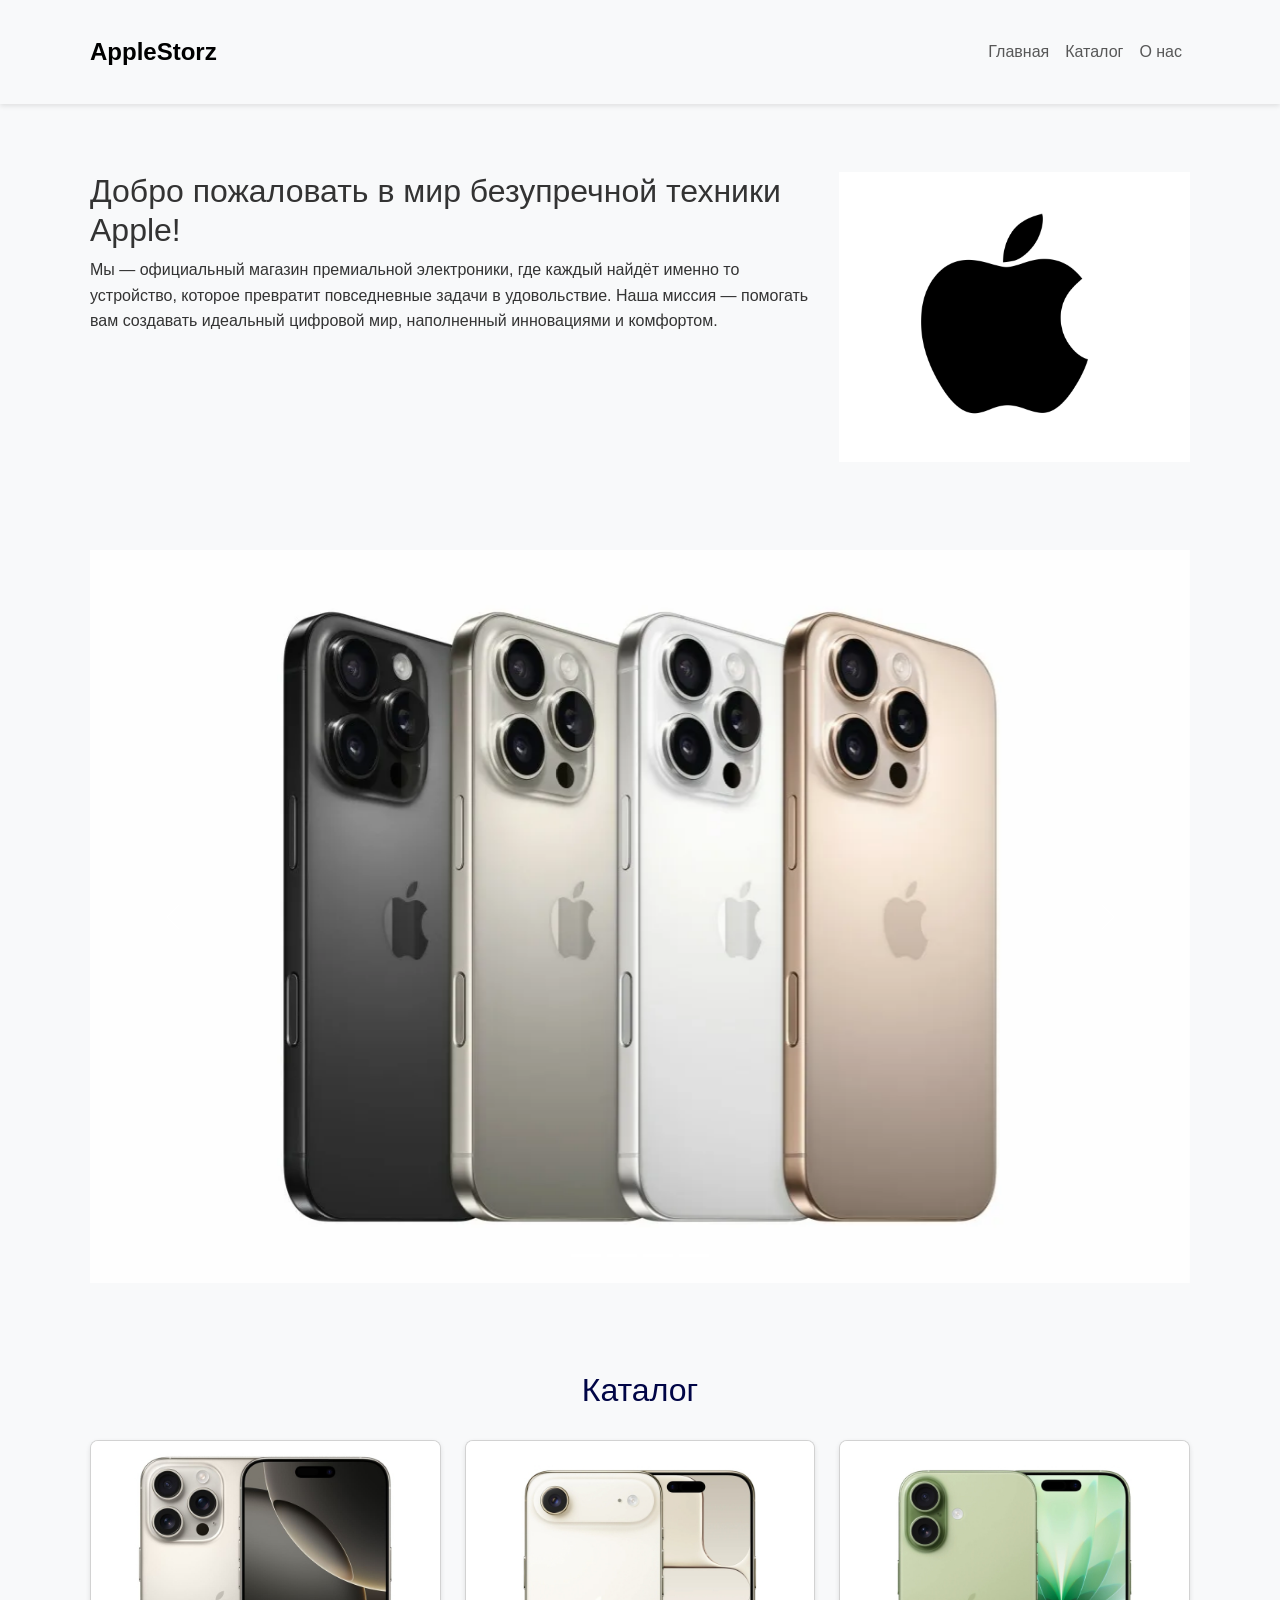
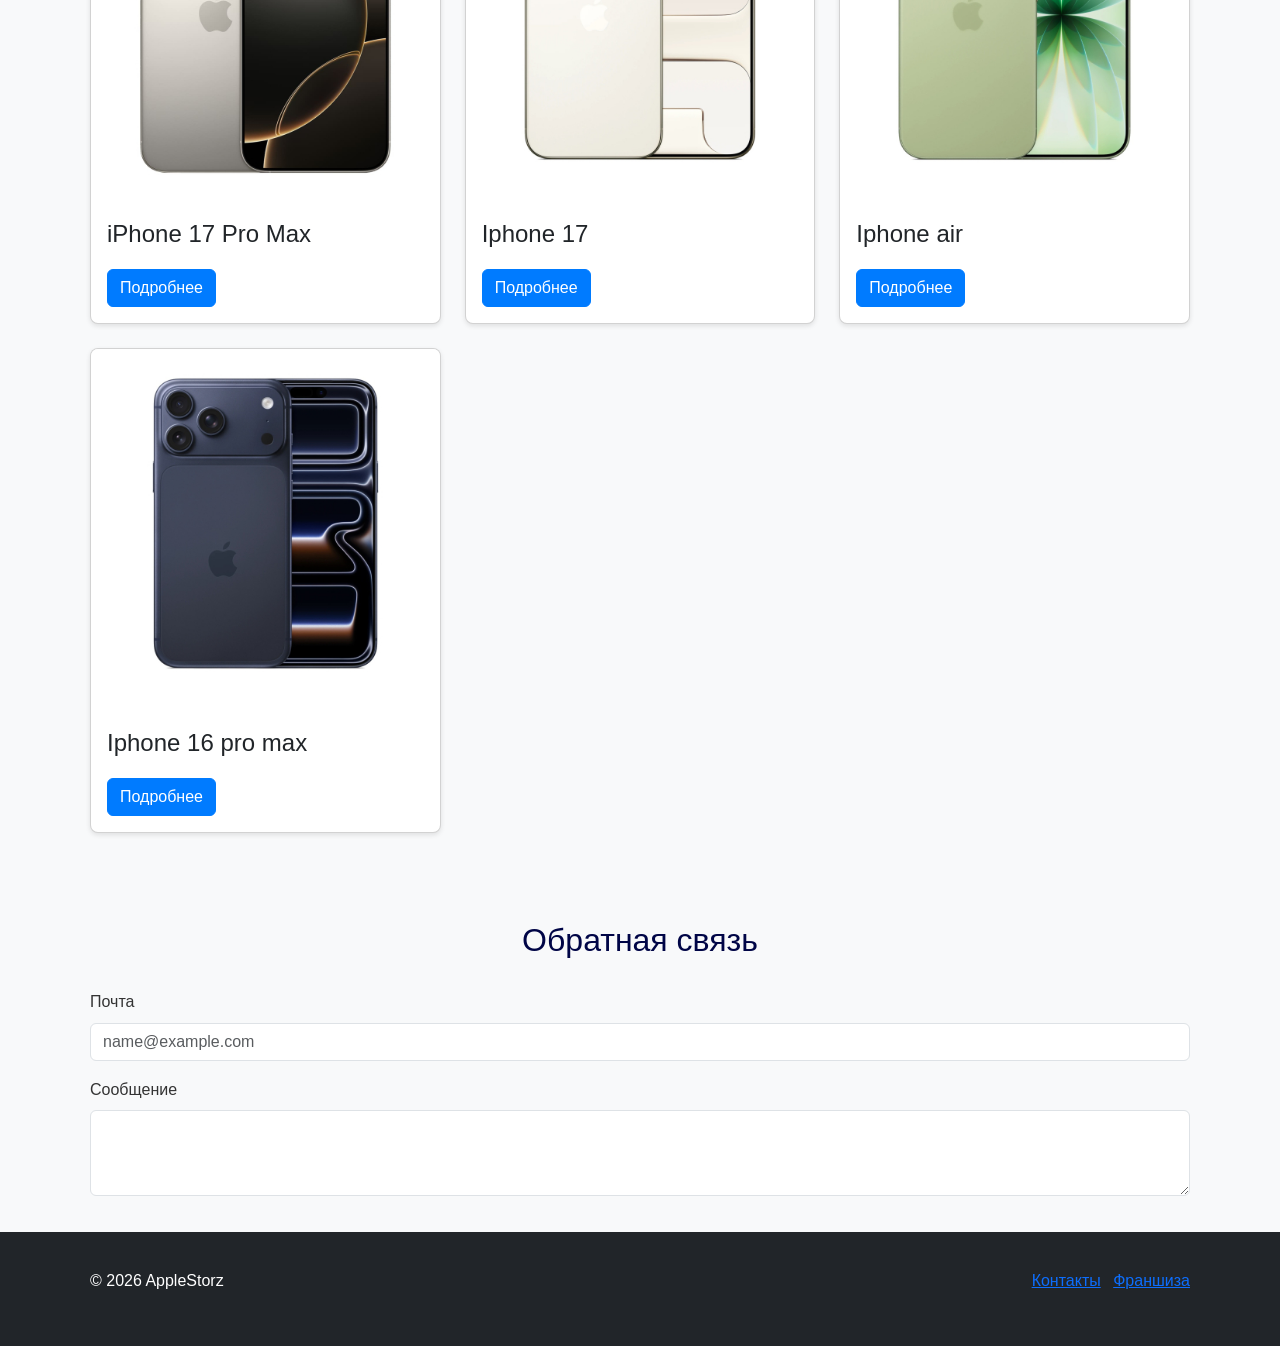
<file: index.html>
<!DOCTYPE html>
<html lang="ru">
<head>
    <meta charset="UTF-8">
    <meta name="viewport" content="width=device-width, initial-scale=1.0">
    <title>AppleStorz</title>
     
    
    <link href="https://cdn.jsdelivr.net/npm/bootstrap@5.3.0/dist/css/bootstrap.min.css" rel="stylesheet">
    <link rel="stylesheet" href="styles.css">
</head>
<body>
    <header>
    <nav class="navbar navbar-expand-lg bg-light">
        <div class="container">
            <a class="navbar-brand" href="#">AppleStorz</a>
            <button class="navbar-toggler" type="button">
                <span class="navbar-toggler-icon"></span>
            </button>
            <div class="collapse navbar-collapse">
                <ul class="navbar-nav ms-auto">
                    <li class="nav-item">
                        <a class="nav-link" href="#">Главная</a>
                    </li>
                    <li class="nav-item">
                        <a class="nav-link" href="#">Каталог</a>
                    </li>
                    <li class="nav-item">
                        <a class="nav-link" href="#">О нас</a>
                    </li>
                </ul>
            </div>
        </div>
    </nav>
</header>
<section class="container mt-5">
    <div class="row">
        <div class="col-md-8">
            <h2>Добро пожаловать в мир безупречной техники Apple!</h2>
            <p>Мы — официальный магазин премиальной электроники, где каждый найдёт именно то устройство, которое превратит повседневные задачи в удовольствие. Наша миссия — помогать вам создавать идеальный цифровой мир, наполненный инновациями и комфортом.</p>
        </div>
        <div class="col-md-4">
            <img src="539ff32ec9d53f12952896dbbf6a28cb.png" class="w-100" alt="Изображение">
        </div>
    </div>
</section>
<section class="container mt-5"> <div id="carouselExampleIndicators" class="carousel slide"> <div class="carousel-indicators"> 
    <button type="button" data-bs-target="#carouselExampleIndicators" data-bs-slide-to="0" class="active" aria-current="true" aria-label="Slide 1"></button> 
    <button type="button" data-bs-target="#carouselExampleIndicators" data-bs-slide-to="1" aria-label="Slide 2"></button>
     <button type="button" data-bs-target="#carouselExampleIndicators" data-bs-slide-to="2" aria-label="Slide 3"></button>
      <button type="button" data-bs-target="#carouselExampleIndicators" data-bs-slide-to="3" aria-label="Slide 4"></button> </div> <div class="carousel-inner"> 
        <div class="carousel-item active"> <img src="i (4).webp" class="d-block w-100" alt="Первое фото"> </div> <div class="carousel-item"> 
            <img src="i (5).webp" class="d-block w-100" alt="Второе фото"> </div> <div class="carousel-item"> <img src="2.jpg" class="d-block w-100" alt="Третье фото"> </div> <div class="carousel-item"> <img src="m642b607aypg6rh9l0ktczd95sp7b6um.jpeg" class="d-block w-100" alt="Четвертое фото"> </div> 
        </div> <button class="carousel-control-prev" type="button" data-bs-target="#carouselExampleIndicators" data-bs-slide="prev"> <span class="carousel-control-prev-icon" aria-hidden="true"></span> <span class="visually-hidden">Previous</span> </button> <button class="carousel-control-next" type="button" data-bs-target="#carouselExampleIndicators" data-bs-slide="next"> <span class="carousel-control-next-icon" aria-hidden="true"></span> <span class="visually-hidden">Next</span> </button> </div> </section>
<section class="container mt-5">
    <h2 class="section-title">Каталог</h2>
    <div class="row gy-4">
        <div class="col-md-4">
            <div class="card service-card">
                <div class="card-img-top">
                    <img src="66xwxndl3xv07tyfzzwqh7nex9pltb3n.jpg" class="card-img-top img-fluid" alt="Фото услуги 1">
                </div>
               <div class="card-body">
    <h5 class="card-title">iPhone 17 Pro Max</h5>
    <p class="card-text"></p>
    <a href="in.html" class="btn btn-primary">Подробнее</a>
</div>
            </div>
        </div>
        
        <div class="col-md-4">
            <div class="card service-card">
                <div class="card-img-top">
                    <img src="oan60kvmwbkotq6jwo35mesjcnumyc73.jpg" class="card-img-top img-fluid" alt="Фото услуги 2">
                </div>
                <div class="card-body">
                    <h5 class="card-title">Iphone 17</h5>
                    <p class="card-text"></p>
                    <a href="#" class="btn btn-primary">Подробнее</a>
                </div>
            </div>
        </div>
        
        <div class="col-md-4">
            <div class="card service-card">
                <div class="card-img-top">
                    <img src="u8q0275v2hdbi569zvh4ukred5oboigt.jpg" class="card-img-top img-fluid" alt="Фото услуги 3">
                </div>
                <div class="card-body">
                    <h5 class="card-title">Iphone air</h5>
                    <p class="card-text"></p>
                    <a href="#" class="btn btn-primary">Подробнее</a>
                </div>
            </div>
        </div>
         <div class="col-md-4">
            <div class="card service-card">
                <div class="card-img-top">
                    <img src="asfh3gny9g2edmwpqrm2vpcujvhynoj4.jpg" class="card-img-top img-fluid" alt="Фото услуги 3">
                </div>
                <div class="card-body">
                    <h5 class="card-title">Iphone 16 pro max</h5>
                    <p class="card-text"></p>
                    <a href="#" class="btn btn-primary">Подробнее</a>
                </div>
            </div>
        </div>
    </div>
</section>
<section class="container mt-5">
    <h2 class="section-title">Обратная связь</h2>
    <div class="mb-3">
  <label for="exampleFormControlInput1" class="form-label">Почта</label>
  <input type="email" class="form-control" id="exampleFormControlInput1" placeholder="name@example.com">
</div>
<div class="mb-3">
  <label for="exampleFormControlTextarea1" class="form-label">Сообщение</label>
  <textarea class="form-control" id="exampleFormControlTextarea1" rows="3"></textarea>
</div>
</section>
<footer class="bg-dark text-white py-3">
    <div class="container">
        <div class="row">
            <div class="col-md-6">
                <p>© 2026 AppleStorz</p>
            </div>
            <div class="col-md-6 text-end">
                <ul class="list-inline">
                    <li class="list-inline-item"><a href="#">Контакты</a></li>
                     <li class="list-inline-item"><a href="#">Франшиза</a></li>
                     
                    
                </ul>
            </div>
        </div>
    </div>
</footer>
<script src="https://cdn.jsdelivr.net/npm/bootstrap@5.3.0/dist/js/bootstrap.bundle.min.js"></script>
</body>
</html>
</file>
<file: styles.css>
body {
    font-family: 'Arial', sans-serif;
    line-height: 1.6;
    color: #333;
    background-color: #f8f9fa;
    margin: 0;
    padding: 0;
}


.navbar {
    box-shadow: 0 2px 5px rgba(0,0,0,0.1);
}

.navbar-brand {
    font-size: 24px;
    font-weight: bold;
}


.container {
    padding: 20px;
}

.section-title {
    text-align: center;
    margin-bottom: 30px;
    color: #000546;
}


.service-card {
    border-radius: 8px;
    overflow: hidden;
    transition: transform 0.3s ease;
    box-shadow: 0 2px 5px rgba(0,0,0,0.1);
}

.service-card:hover {
    transform: translateY(-5px);
    box-shadow: 0 4px 15px rgba(0,0,0,0.2);
}

.card-img-top {
    height: auto;
    object-fit: cover;
}

.card-title {
    margin-top: 15px;
    font-size: 1.5rem;
}

.card-text {
    margin-bottom: 20px;
}

.btn-primary {
    background-color: #007bff;
    border-color: #007bff;
}


@media (max-width: 767px) {
    .section-title {
        font-size: 22px;
    }
    
    .card-img-top {
        height: 150px;
    }
}

@media (max-width: 575px) {
    .card-title {
        font-size: 1.25rem;
    }
}
</file>
